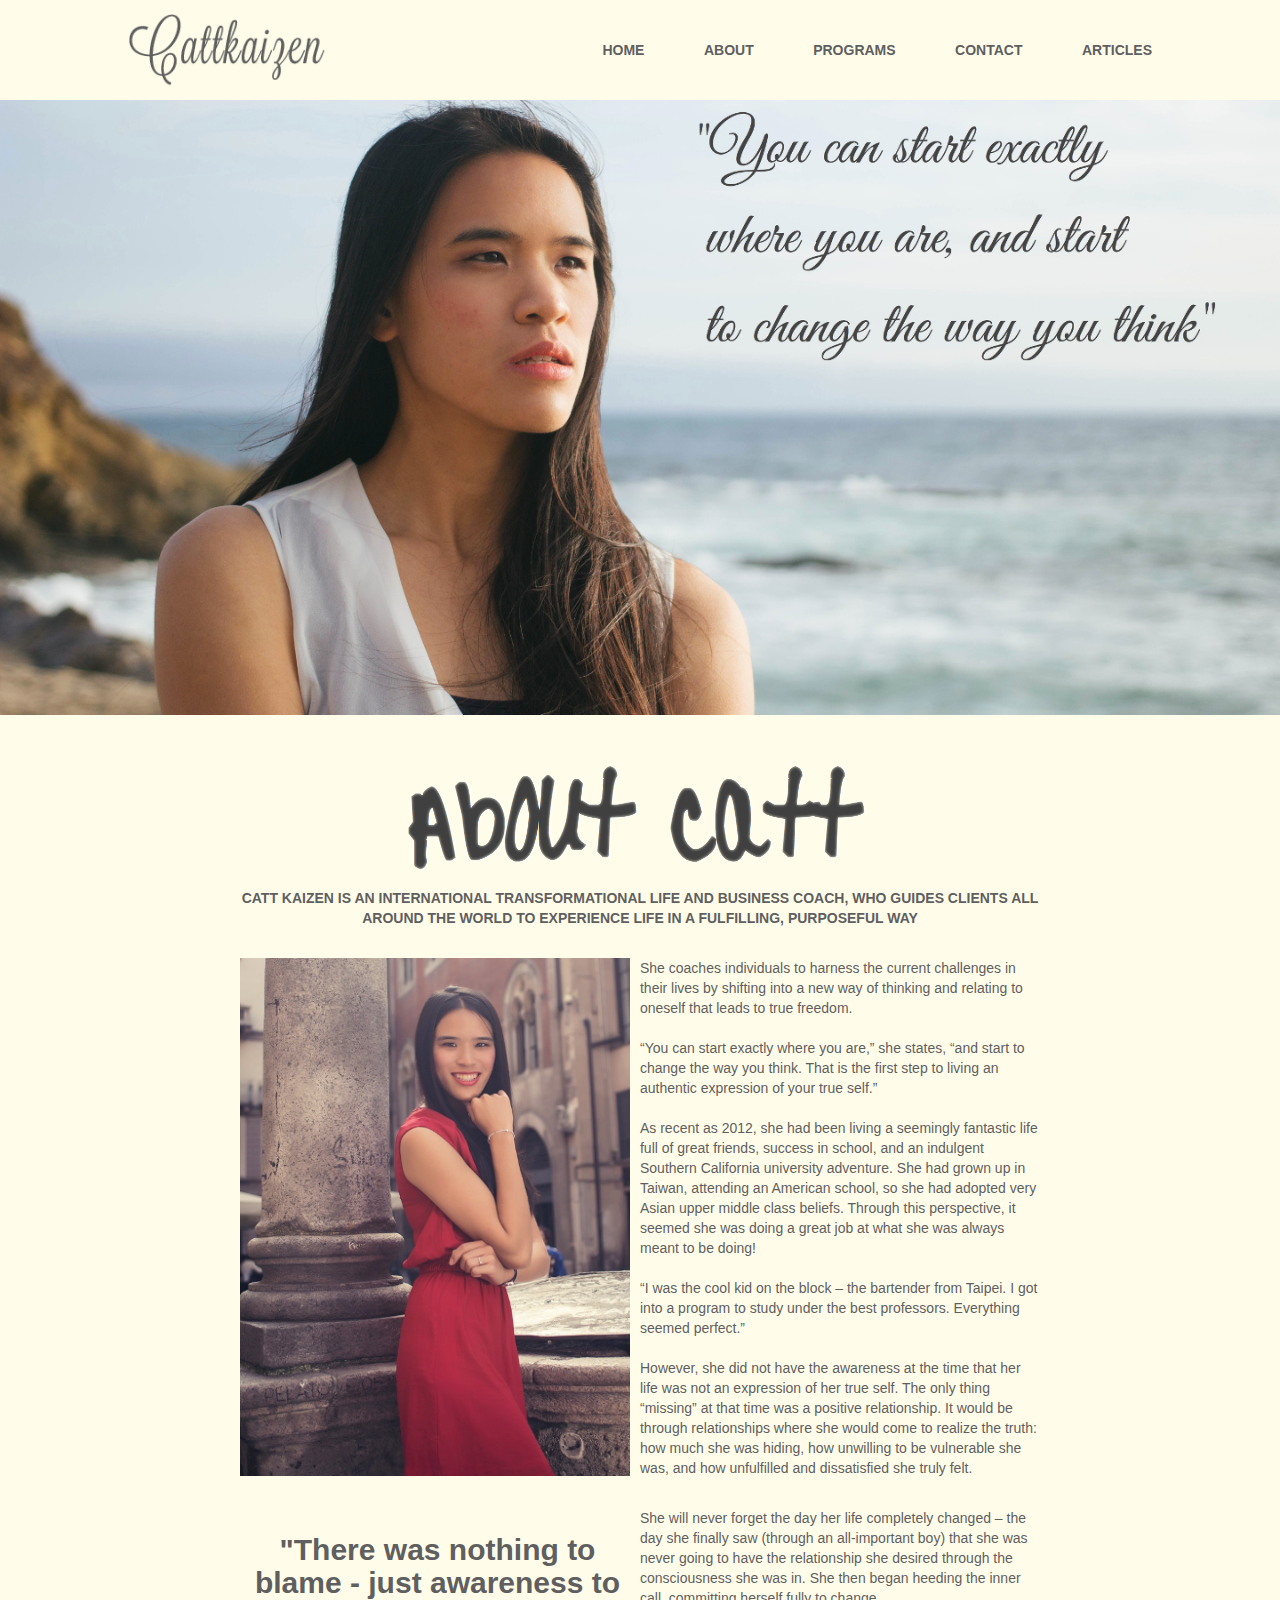
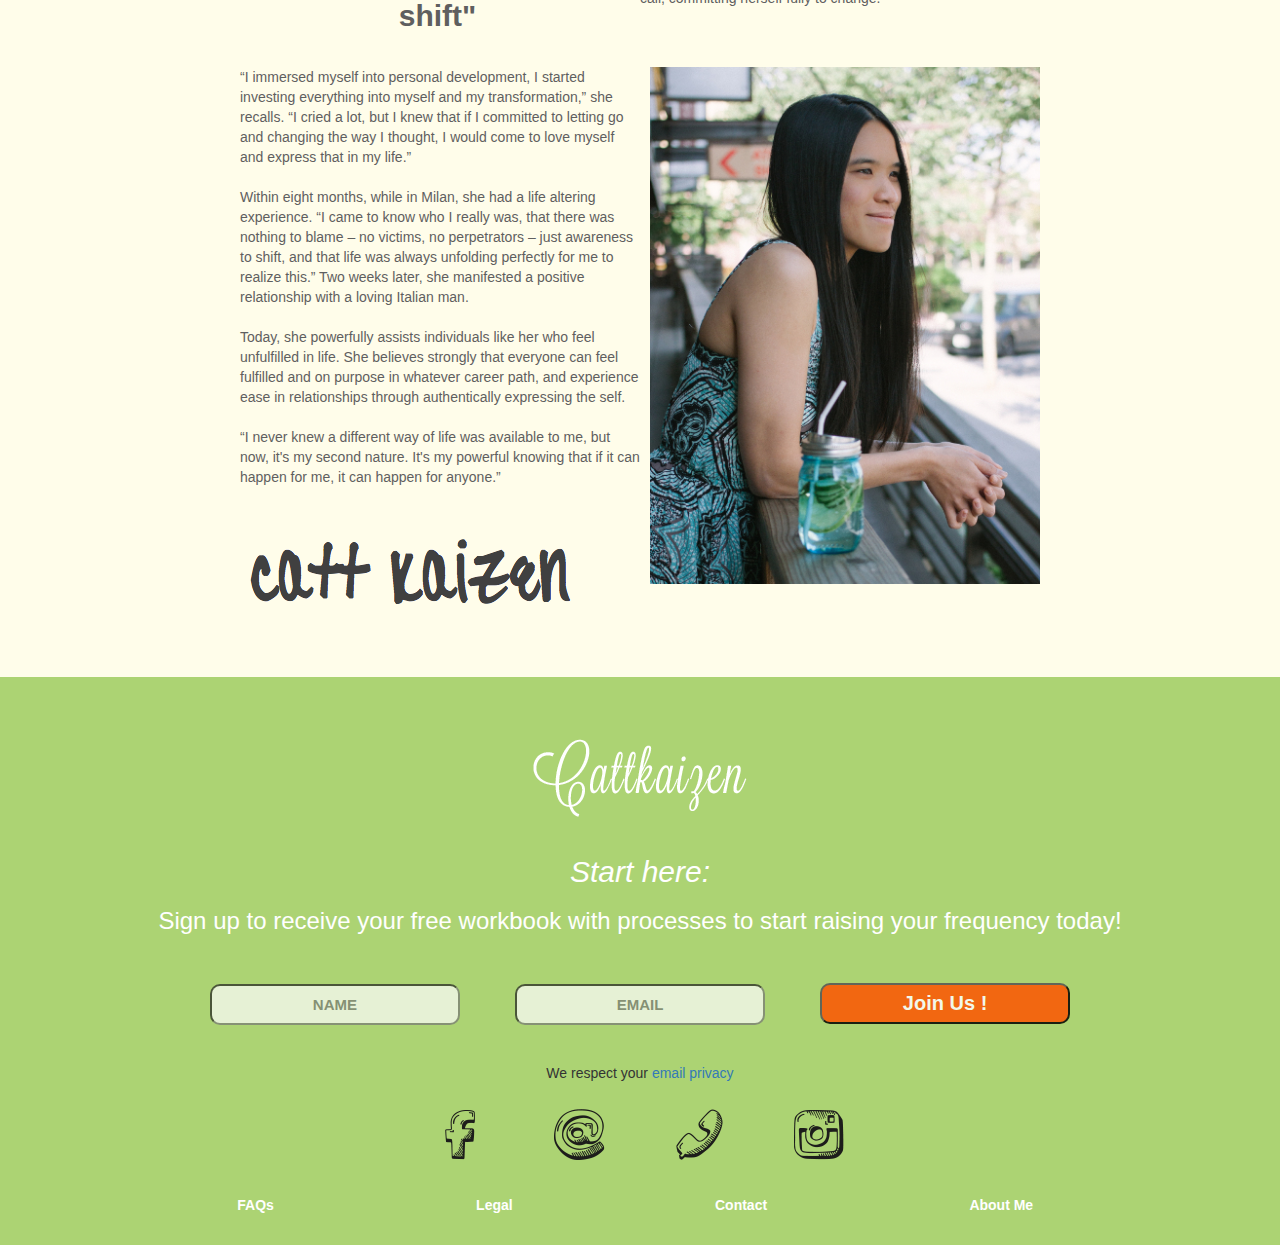
<file: about.htm>
<!DOCTYPE html>
<html>
<head>
	<meta charset="UTF-8">
<link rel="stylesheet" href="style.css" />
	<link rel="stylesheet" href="http://maxcdn.bootstrapcdn.com/bootstrap/3.3.4/css/bootstrap.min.css">
  <script src="https://ajax.googleapis.com/ajax/libs/jquery/1.11.1/jquery.min.js"></script>
<link rel="shortcut icon" href="logoicons/tablogo.ico">
	  <script src="scripts.js"></script>
	 <title>Cattkaizen</title>
</head>
<body style="background-color:#fffdea">

	
<div class="page-wrap">
<nav>

<img src="logoicons/logo.png" />
	<ul>
		<li><a href="index.htm">HOME</a></li>
		<li><a href="about.htm">ABOUT</a></li>
		<li><a href="#">PROGRAMS</a></li>
		<li><a href="contact.htm">CONTACT</a></li>
		<li><a href="#">ARTICLES</a></li>
	</ul>

</nav>

<section>

	<main><img src="logoicons/about-cover.jpg" style="text-align:center;max-width:1440px;width:100%;"/></main>



<article style=" text-align:left; padding-top:60%;padding-bottom:10px">
	
	<h1 style="text-align:center;"><img src="logoicons/aboutcatt1.png" style="max-width: 50%;margin-top:40px;"/></h1>
	<div style="padding-bottom:3%; max-width:800px;margin-left: auto;
  margin-right: auto;">
	<p style="text-align:center;"><capital style=" text-transform: uppercase;" ><b>Catt Kaizen is an international transformational life and business coach, who guides clients all around the world to experience life in a fulfilling, purposeful way</b></capital> </br>
 </br></p>
  
 <img src="logoicons/about pic1.jpg" style="float:left;max-width:50%;padding-right:10px;" />

 <p>
 
 
She coaches individuals to harness the current challenges in their lives by shifting into a new way of thinking and relating to oneself that leads to true freedom.
 </br></br>
“You can start exactly where you are,” she states, “and start to change the way you think. That is the first step to living an authentic expression of your true self.”
 </br></br>
As recent as 2012, she had been living a seemingly fantastic life full of great friends, success in school, and an indulgent Southern California university adventure. She had grown up in Taiwan, attending an American school, so she had adopted very Asian upper middle class beliefs. Through this perspective, it seemed she was doing a great job at what she was always meant to be doing!
 </br></br>
“I was the cool kid on the block – the bartender from Taipei. I got into a program to study under the best professors. Everything seemed perfect.”
 </br></br>

However, she did not have the awareness at the time that her life was not an expression of her true self. The only thing “missing” at that time was a positive relationship. It would be through relationships where she would come to realize the truth: how much she was hiding, how unwilling to be vulnerable she was, and how unfulfilled and dissatisfied she truly felt.
 </br></br>
  <quote><h2 style="float:left;max-width:50%;text-align:center;padding-right:5px;padding-top:5px;padding-bottom:5px"><b>"There was nothing to blame - just awareness to shift"</b>
	   </h2></quote>
	   <p>
She will never forget the day her life completely changed – the day she finally saw (through an all-important boy) that she was never going to have the relationship she desired through the consciousness she was in. She then began heeding the inner call, committing herself fully to change.
 </br></br>
</p></div>
 
 
 
 
    <div style=" max-width:800px;margin-left: auto;
  margin-right: auto;padding-bottom:5%;">
 <img src="logoicons/about pic2.jpg" style="float:right;max-width:50%;padding-left:10px;" />
  
  
  

  <p>
 “I immersed myself into personal development, I started investing everything into myself and my transformation,” she recalls. “I cried a lot, but I knew that if I committed to letting go and changing the way I thought, I would come to love myself and express that in my life.”
 </br></br>
Within eight months, while in Milan, she had a life altering experience. “I came to know who I really was, that there was nothing to blame – no victims, no perpetrators – just awareness to shift, and that life was always unfolding perfectly for me to realize this.” Two weeks later, she manifested a positive relationship with a loving Italian man. 
 </br></br>
Today, she powerfully assists individuals like her who feel unfulfilled in life. She believes strongly that everyone can feel fulfilled and on purpose in whatever career path, and experience ease in relationships through authentically expressing the self.
 </br></br>
“I never knew a different way of life was available to me, but now, it's my second nature. It's my powerful knowing that if it can happen for me, it can happen for anyone.”
</br></br></br>
 <img src="logoicons/cattkaizen.png" style="padding-top:1%;max-width: 50%;" />
 
</p>
</div>
	
	

	</article>


</section>

	


<footer>
	
<img src="logoicons/CattkaizenLogoWhite.png" />
<fnote>
<h2><i>Start here:</i></h2>
<h3>Sign up to receive your free workbook with processes to start raising your frequency today!
	</h3>
</fnote>


<!-- AWeber Web Form Generator 3.0.1 -->
<form  method="post" class="af-form-wrapper" accept-charset="UTF-8" action="https://www.aweber.com/scripts/addlead.pl" target="_new" >
<inputs>
<input type="hidden" name="meta_web_form_id" value="1474398266" />
<input type="hidden" name="meta_split_id" value="" />
<input type="hidden" name="listname" value="awlist3942223" />
<input type="hidden" name="redirect" value="" id="redirect_e9dfcd537bba78b2c4ea7ac3af013f69" />

<input type="hidden" name="meta_adtracking" value="Basic_Web_Form" />
<input type="hidden" name="meta_message" value="1" />
<input type="hidden" name="meta_required" value="name,email" />

<input type="hidden" name="meta_tooltip" value="" />
<input id="awf_field-78534912" type="text" name="name" class="text" value="" name="fname" placeholder="NAME"  autocomplete="on" onfocus=" if (this.value == '') { this.value = ''; }" onblur="if (this.value == '') { this.value='';} " tabindex="600" />
<input class="text" id="awf_field-78534913" type="text" name="email" placeholder="EMAIL" autocomplete="on" name="email" value="" tabindex="601" onfocus=" if (this.value == '') { this.value = ''; }" onblur="if (this.value == '') { this.value='';} " />
<input id="af-submit-image-1474398266" type="submit" type="submit" value="Join Us !"/>
<br/>We respect your <a title="Privacy Policy" href="https://www.aweber.com/permission.htm" target="_blank" rel="nofollow" tabindex="603">email privacy</a>
<!-- /AWeber Web Form Generator 3.0.1 -->

</inputs>

</form>

	 </br>
	
		<social>
		<a href="https://www.facebook.com/cattkaizencoaching/" target="_blank">
	<img src="logoicons/facebook.png" /><a/>
	
	<img src="logoicons/email.png" />
	<img src="logoicons/phone.png" />
	
	<a href="https://www.instagram.com/cattkaizen/" target="_blank" >
	<img src="logoicons/instagram.png" /><a/>
	
	</social>
	
		<ul>
		<li>FAQs</li>
		<li>Legal</li>
		<li>Contact</li>
		<li>About Me</li>
	</ul>

		
		
		
	
	
	
</footer>

</div>


	








</body>
</html>
</file>
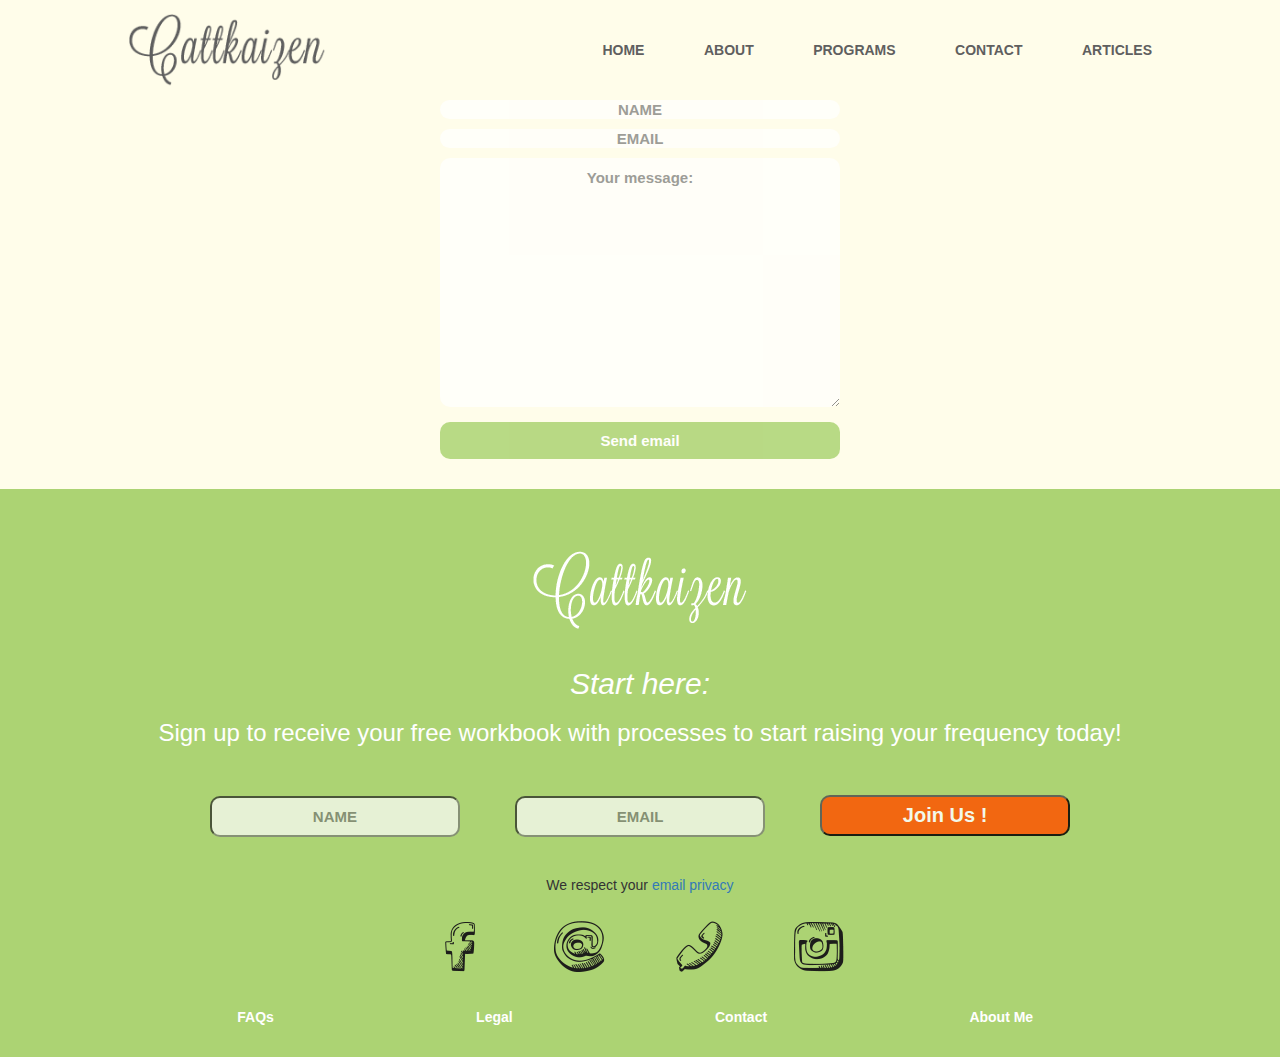
<file: contact.htm>
<!DOCTYPE html>
<html>
<head>
	<meta charset="UTF-8">
<link rel="stylesheet" href="style.css" />
	<link rel="stylesheet" href="http://maxcdn.bootstrapcdn.com/bootstrap/3.3.4/css/bootstrap.min.css">
  <script src="https://ajax.googleapis.com/ajax/libs/jquery/1.11.1/jquery.min.js"></script>
<link rel="shortcut icon" href="logoicons/tablogo.ico">
	  <script src="scripts.js"></script>
	 <title>Cattkaizen</title>
</head>
<body style="background-color:#fffdea">

	
<div class="page-wrap">
<nav>

<img src="logoicons/logo.png" />
	<ul>
		<li><a href="index.htm">HOME</a></li>
		<li><a href="about.htm">ABOUT</a></li>
		<li><a href="#">PROGRAMS</a></li>
		<li><a href="contact.htm">CONTACT</a></li>
		<li><a href="#">ARTICLES</a></li>
	</ul>

</nav>

<section>

<contacts>
    <form id="contact_form" action= "contact.php" method="post"  enctype="multipart/form-data" >
		

			<input id="name" class="input" name="name" placeholder= "NAME" type="text" value="" size="30" /><br />

			<input id="email" class="input" name="email" placeholder= "EMAIL"type="text" value="" size="30" /><br />

			<textarea id="message" class="input" placeholder= "Your message:"name="message" rows="7" cols="30"></textarea><br />

			<input id="submit_button" type="submit" value="Send email" />
	</form>
	
	
	</contacts>


</section>

<footer>
	
<img src="logoicons/CattkaizenLogoWhite.png" />
<fnote>
<h2><i>Start here:</i></h2>
<h3>Sign up to receive your free workbook with processes to start raising your frequency today!
	</h3>
</fnote>


<!-- AWeber Web Form Generator 3.0.1 -->
<form  method="post" class="af-form-wrapper" accept-charset="UTF-8" action="https://www.aweber.com/scripts/addlead.pl" target="_new" >
<inputs>
<input type="hidden" name="meta_web_form_id" value="1474398266" />
<input type="hidden" name="meta_split_id" value="" />
<input type="hidden" name="listname" value="awlist3942223" />
<input type="hidden" name="redirect" value="" id="redirect_e9dfcd537bba78b2c4ea7ac3af013f69" />

<input type="hidden" name="meta_adtracking" value="Basic_Web_Form" />
<input type="hidden" name="meta_message" value="1" />
<input type="hidden" name="meta_required" value="name,email" />

<input type="hidden" name="meta_tooltip" value="" />
<input id="awf_field-78534912" type="text" name="name" class="text" value="" name="fname" placeholder="NAME"  autocomplete="on" onfocus=" if (this.value == '') { this.value = ''; }" onblur="if (this.value == '') { this.value='';} " tabindex="600" />
<input class="text" id="awf_field-78534913" type="text" name="email" placeholder="EMAIL" autocomplete="on" name="email" value="" tabindex="601" onfocus=" if (this.value == '') { this.value = ''; }" onblur="if (this.value == '') { this.value='';} " />
<input id="af-submit-image-1474398266" type="submit" type="submit" value="Join Us !"/>
<br/>We respect your <a title="Privacy Policy" href="https://www.aweber.com/permission.htm" target="_blank" rel="nofollow" tabindex="603">email privacy</a>
<!-- /AWeber Web Form Generator 3.0.1 -->

</inputs>

</form>

	 </br>
	
		<social>
		<a href="https://www.facebook.com/cattkaizencoaching/" target="_blank">
	<img src="logoicons/facebook.png" /><a/>
	
	<img src="logoicons/email.png" />
	<img src="logoicons/phone.png" />
	
	<a href="https://www.instagram.com/cattkaizen/" target="_blank" >
	<img src="logoicons/instagram.png" /><a/>
	
	</social>
	
		<ul>
		<li>FAQs</li>
		<li>Legal</li>
		<li>Contact</li>
		<li>About Me</li>
	</ul>

		
		
		
	
	
</footer>

</div>

</body>
</html>
</file>
<file: style.css>
.page-wrap {
  text-align: left;
  max-width: 1440px;
  margin: auto;
 background-color: #fffdea;
  font-family:  'Gill Sans', 'Gill Sans MT', Calibri, 'Trebuchet MS', sans-serif;

}



nav ul{
  margin-right: 10%;

  }
nav ul li{
  display: inline-block;

padding-left: 5%;
padding-top:10px;
}



nav img{

padding-top: 1%;
 float:left;
 margin-left: 10%;
max-height: 100px;
padding-bottom: 1%;


}
a:hover,
a:focus,
a:active,
{
  
 text-decoration: none; 
}

li a {
color: #5f5f5f;}



li a:hover,
li a:focus,
li a:active {
    color: #acd373;
text-decoration: none;
  -webkit-transition: all 0.2s ease-in;
    transition: all 0.2s ease-in;
}




nav  {
  	color: #5f5f5f;
  background-color: #fffdea;
   opacity: 1;
  position: fixed;
    top: 0px;
line-height:80px;
    width: 100%;
    -webkit-transition: all 0.3s ease-in;
    transition: all 0.3s ease-in;

 z-index:999;

    	
max-width: 1440px;

text-align: right;
font-family: arial;
font-weight: 700;
text-transform: uppercase;
}



section main img{
  position: absolute;
  left:0;
  top:0;
  max-width: 100%;
  z-index: -1;

}

section {

position: relative;
top:80px;

width: 100%;

padding-left: 10% ;
padding-right: 10% ;
    -webkit-transition: all 0.5s ease-in;
    transition: all 0.5s ease-in;
z-index: 998;
}


section main h1{
  opacity: 0.8  ;
color:white;
text-shadow: 3px 3px 3px #5f5f5f;

 font-weight: 700;
line-height: 75px;
font-size: 65px;
padding-top: 10%;
padding-bottom:5%;
z-index: 998;
}






section input,
section textarea {
  opacity:0.7;
  color:#5f5f5f;
  background-color: white;
  text-align: center;
  width: 400px;
 
  margin-bottom:  4%;
 font-size: 20px;
 font-weight: 700;   
 line-height: 55px;
 border: 0;
 border-radius: 10px;
 height: 100%;
z-index: 001;
}
form input[type="submit"]{ 
 opacity:0.85;
  color: white;
  background-color: #acd373;

  }
  
  section contacts input,
  section contacts textarea
  {
    font-size: 15px;
    line-height: 35px;
    margin-bottom: 10px;
  }
 contacts {

    text-align:center;

    width:100%;
padding:100px;

  }
  
  
  
  
article{
 
 vertical-align: middle;
  color:#5f5f5f;
 margin-left: 3%;
margin-right: 3%;



}

 article left{

float: left;
text-align: left;

width:40%;

opacity: 1;
text-shadow:0px 0px 0px;

line-height: 75px;


}
 article right{
   

height:auto;

  float: right;
text-align: right;
font-size: 25px;

width:60%;

 
 

}



description{
 
 border-top-color: #5f5f5f;
 border-top-style: solid;
 border-top-width: 2px;
padding-top: 3%;
margin-top: 3%;
margin-left: 3%;
margin-right: 3%;
padding-bottom: 3%;

 text-align: center;
 max-width: 100%;
 display: inline-block;
}
description h2{
  
  color:#5f5f5f;
   font-weight: 700;
   font-size: 30px;
}
description p{
  padding-left: 13%;
  padding-right: 13%;
  color:#5f5f5f;
   font-weight: 500;
   font-size: 20px;

}
description h1 {
   color:#5f5f5f;
   font-weight: 700;

opacity: 1;
text-shadow:0px 0px 0px;
 font-weight: 500;
line-height: 75px;
font-size: 65px;
}




blocks {
 display: inline-block;
background-color:  #acd373;
  max-width: 100%;

  }
  
 

blocks text:hover h1{
text-shadow: 0px 0px 0px;
 
}



blocks text:hover img{
opacity: 0.25;
filter: alpha(opacity=25);

}

blocks text:hover p{
opacity: 100;
filter: alpha(opacity=100);
 vertical-align: middle;
  -webkit-transition: all 0.5s ease-in;
    transition: all 0.5s ease-in;
    font-size: 20px;
text-shadow: 1px 1px 1px #5f5f5f;
padding-top: 15%;
padding-bottom: 15%;
}



row1 text{
 float: left;
position: relative; 
 max-width: 33.33%;


}


row2 text{
 float: left;
position: relative; 
    max-width:50%;


}
text img{
 
 float: left;
    max-width: 100%;
  height: auto;
    width: auto;

}


text h1{
color: white;

font-size: 30px;
 position: absolute; 
margin-left: 5%;
margin-top: 45%;
padding-bottom:  15%;
text-shadow: 3px 3px 3px #5f5f5f;
white-space:nowrap;
}

text p{
color: white;
opacity: 0;
filter: alpha(opacity=0);
position: absolute; 




}










card{

 height: 500px;
 max-width: 25%;
 float: left;
padding-bottom: 3%;
 color:#5f5f5f;
 text-align: center;

}
card img{
  max-width: 90%;

}
card name{



   font-weight: 700;
   font-size: 30px;

}
  .line-separator{
max-width: 90%;
margin-left: auto;
    margin-right: auto;
height:2px;
border-bottom:2px solid #5f5f5f;

}



card p{
   font-weight: 500;
   font-size: 18px;
   text-align: center;
}

footer {
  
  
   -webkit-transition: all 0.5s ease-in;
    transition: all 0.5s ease-in;
   text-align: left;
  max-width: 1440px;

 position: relative;
top:80px;

  margin:0;
padding: 0;
  background-color: #acd373;
  text-align: center;

  z-index: 001;
}

footer img{

  margin-top:40px;
  
}

fnote {

    color: white;


}


footer input {

  opacity:0.7;
  color:#5f5f5f;
  text-align: center;
  width: 250px;
 font-size: 15px;
 font-weight: 700;   
 line-height: 35px;
 border-radius: 10px;
margin-top: 3%;
margin-right: 2%;
margin-left: 2%;
margin-bottom: 3%;
}

footer input[type="submit"]{ 

  color: white;
  background-color: #ff5500;
   font-size: 20px;

  }
social img{
margin: 0px 2%;
margin-bottom: 1%;

    
  }
  
footer ul{



font-weight: 700;
color: white;
 text-align: center;
  max-width: 1440px;
  min-width: 100px;
  margin: auto;

  }
footer ul li{
display: inline-block;
  
padding-left:  6%;
padding-right:  10%;
margin-top: 15px;
margin-bottom: 30px;
}
</file>
